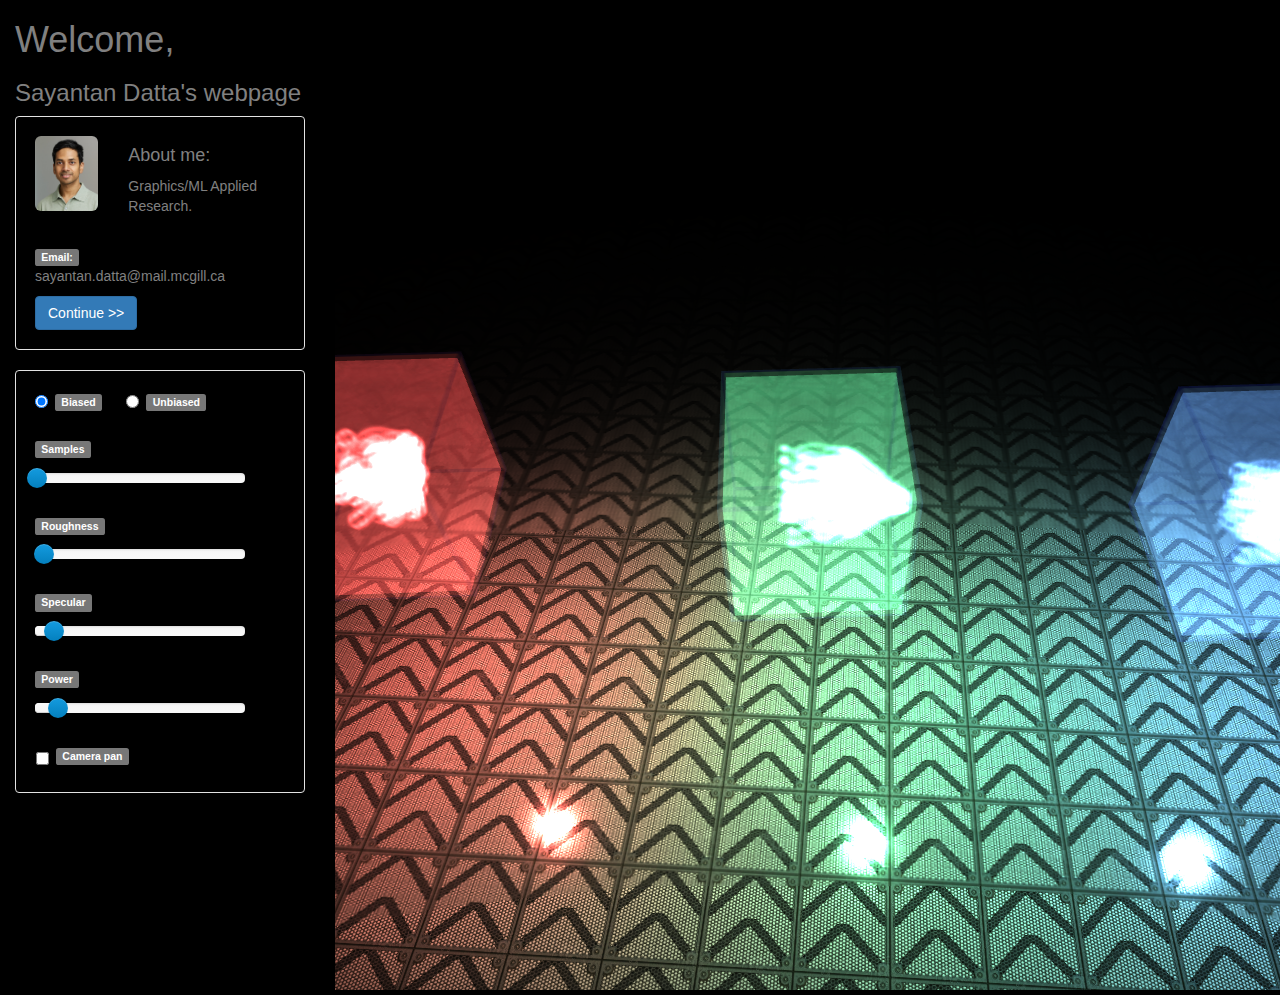
<file: index.html>
<!DOCTYPE html>
<html lang="en">

<head>
    <title>Welcome &mdash; Sayantan Datta</title>
    <meta charset="utf-8">
    <meta name="viewport" content="width=device-width, initial-scale=1, shrink-to-fit=no">

    <link rel="stylesheet" href="https://maxcdn.bootstrapcdn.com/bootstrap/3.3.7/css/bootstrap.min.css">
    <script src="https://ajax.googleapis.com/ajax/libs/jquery/3.2.1/jquery.min.js"></script>
    <script src="https://maxcdn.bootstrapcdn.com/bootstrap/3.3.7/js/bootstrap.min.js"></script>

    <link rel="stylesheet" href="css/bootstrap-slider.min.css">
    <script type="text/javascript" src="js/frontend/bootstrap-slider.min.js"></script>

    <script type="text/javascript" src="js/webgl/gl-matrix-new.js"></script>
    <script type="text/javascript" src="js/webgl/webgl-utils.js"></script>
    <script type="text/javascript" src="js/webgl/main.js"></script>
    
    <script type="text/javascript">
        function getSamples() {
            miscBuffer[22] = $("#samplesSlider").slider('getValue');
            console.log(miscBuffer[22]);
        }

        function getRoughness() {
            miscBuffer[19] = $("#roughnessSlider").slider('getValue');
            console.log(miscBuffer[19]);
        }

        function getSpecular() {
            miscBuffer[20] = $("#specularSlider").slider('getValue');
            console.log(miscBuffer[20]);
        }

        function getPower() {
            miscBuffer[18] = $("#powerSlider").slider('getValue');
            console.log(miscBuffer[18]);
        }

        function getScheme() {
            miscBuffer[23] = $("#scheme").is(':checked') ? 1.0 : 0.0;
            console.log(miscBuffer[23]);
        }

        function getCameraPan() {
            cameraPan = $("#cameraPan").is(':checked');
            console.log(cameraPan);
        }
           
        $(document).ready(function () {
            $('#samplesSlider').slider({
                formatter: function (value) {
                    return value;
                }
            });

            $('#roughnessSlider').slider({
                formatter: function (value) {
                    return value;
                }
            });

            $('#specularSlider').slider({
                formatter: function (value) {
                    return value;
                }
            });

            $('#powerSlider').slider({
                formatter: function (value) {
                    return value;
                }
            });

            getSamples();
            getRoughness();
            getSpecular();
            getPower();
            getScheme();
        });
        
    </script>
</head>

<body onload="webGLStart();">
    <div class="container-fluid" style="background-color:black;">
        <div class="row">
            <div class="col-sm-3">
                <h1 style="color:grey">Welcome,</h1>
                <h3 style="color:grey">Sayantan Datta's webpage</h3>
                <div class="well" style="background-color:black;">
                    <div class="row">
                        <div class="col-sm-4"><img src="logos/self.jpg"  class="img-rounded img-responsive" width="150px" height="200px"></div>
                        <div class="col-sm-8">
                            <h4 style="color:grey">About me:</h4>
                            <p style="color:grey">Graphics/ML Applied Research.</p>
                        </div>
                    </div>
                    </br>
                    <span class="label label-default" style="margin-right:0.5em">Email:</span>
                    <p style="color:grey">sayantan.datta@mail.mcgill.ca</p>
                    <button type="button" onclick="location.href = 'menu2.html';" class="btn btn-primary img-responsive">Continue  >></button>
                </div>
               
                <div class="well" style="background-color:black;">
                    <label class="radio-inline"><input id="scheme" type="radio" name="optradio" checked onclick="getScheme()"><span class="label label-default" style="margin-right:1em">Biased</span></label>
                    <label class="radio-inline"><input type="radio" name="optradio" onclick="getScheme()"><span class="label label-default" style="margin-right:1em">Unbiased</span></label>
                    
                    </br></br>
                    <h5 style="color:white;"><span class="label label-default">Samples</span></h5>
                    <input id="samplesSlider" data-slider-id='ex1Slider' type="text " data-slider-min="1" data-slider-max="100" data-slider-step="1" data-slider-value="2" onchange="getSamples()"/>
                
                    </br></br>
                    <h5 style="color:white;"><span class="label label-default">Roughness</span></h5>
                    <input id="roughnessSlider" data-slider-id="ex1Slider" type="text" data-slider-min="0.01" data-slider-max="0.25" data-slider-step="0.01" data-slider-value="0.02" onchange="getRoughness()"/>

                    </br></br>
                    <h5 style="color:white;"><span class="label label-default">Specular</span></h5>
                    <input id="specularSlider" data-slider-id="ex1Slider" type="text" data-slider-min="0.01" data-slider-max="1.0" data-slider-step="0.01" data-slider-value="0.1" onchange="getSpecular()"/>
                
                    </br></br>
                    <h5 style="color:white;"><span class="label label-default">Power</span></h5>
                    <input id="powerSlider" data-slider-id="ex1Slider" type="text" data-slider-min="0.01" data-slider-max="1.0" data-slider-step="0.01" data-slider-value="0.12" onchange="getPower()"/>

                    </br></br>    
                    <label class="checkbox" style="margin-left:1.5em"><input id="cameraPan" type="checkbox" onclick="getCameraPan()" /> <h5 style="color:white;"><span class="label label-default">Camera pan</span></h5> </label>
                </div>
                            
            </div>
            <div class="col-sm-9">
                <canvas id="canvas-001"></canvas>
            </div>
        </div>
    </div>
   
</body>

</html>
</file>
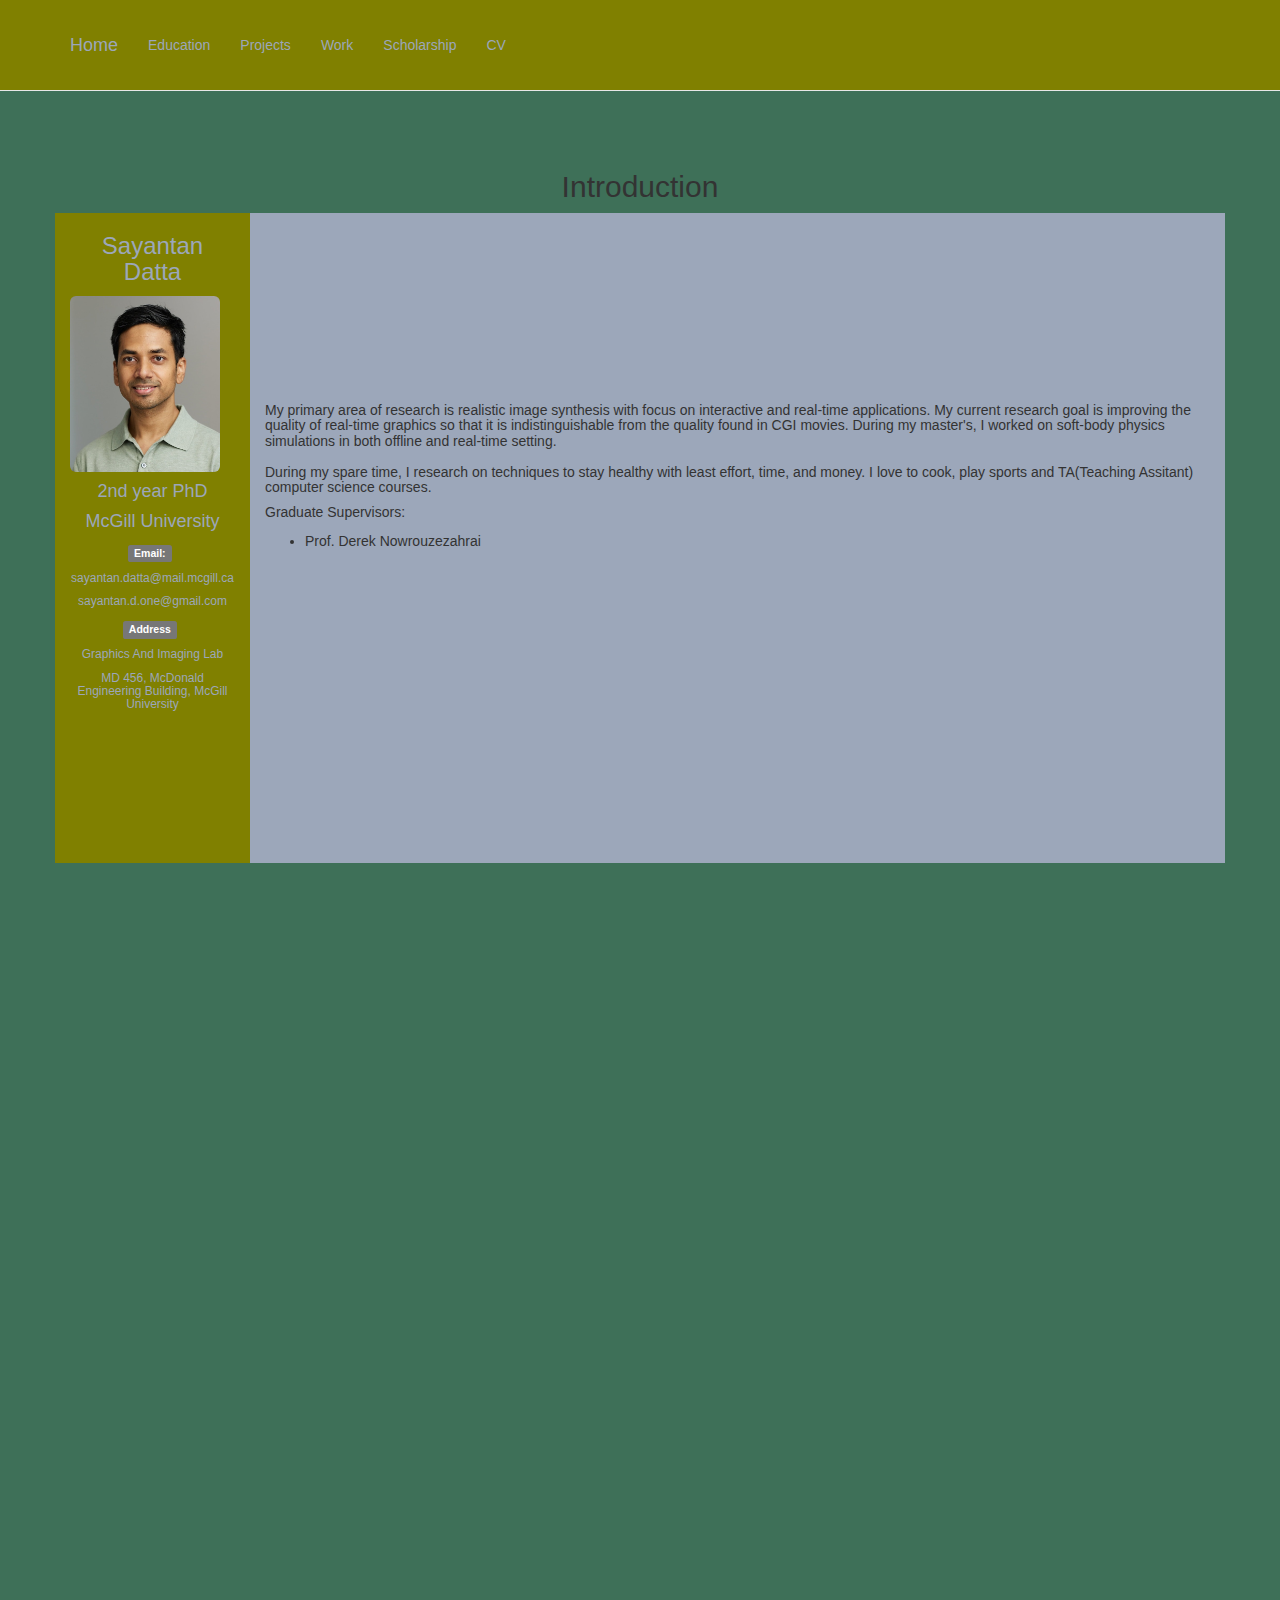
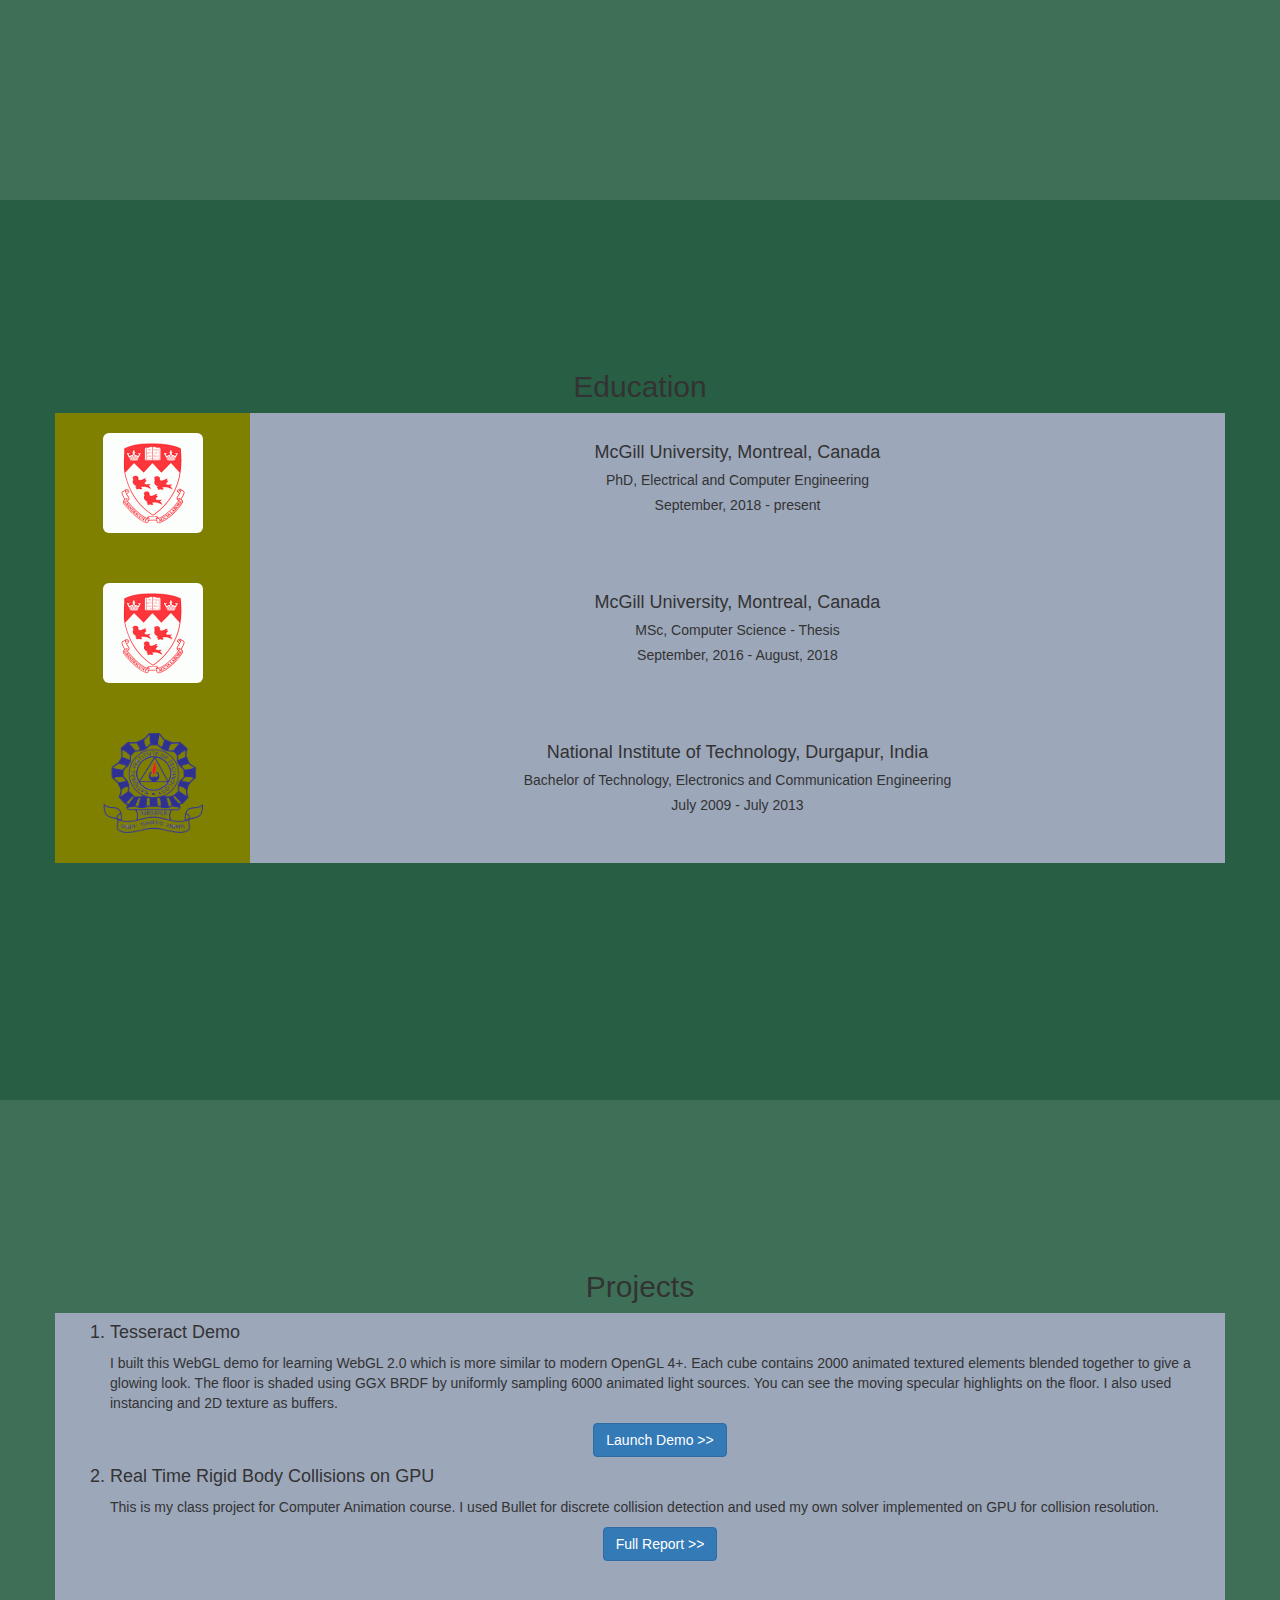
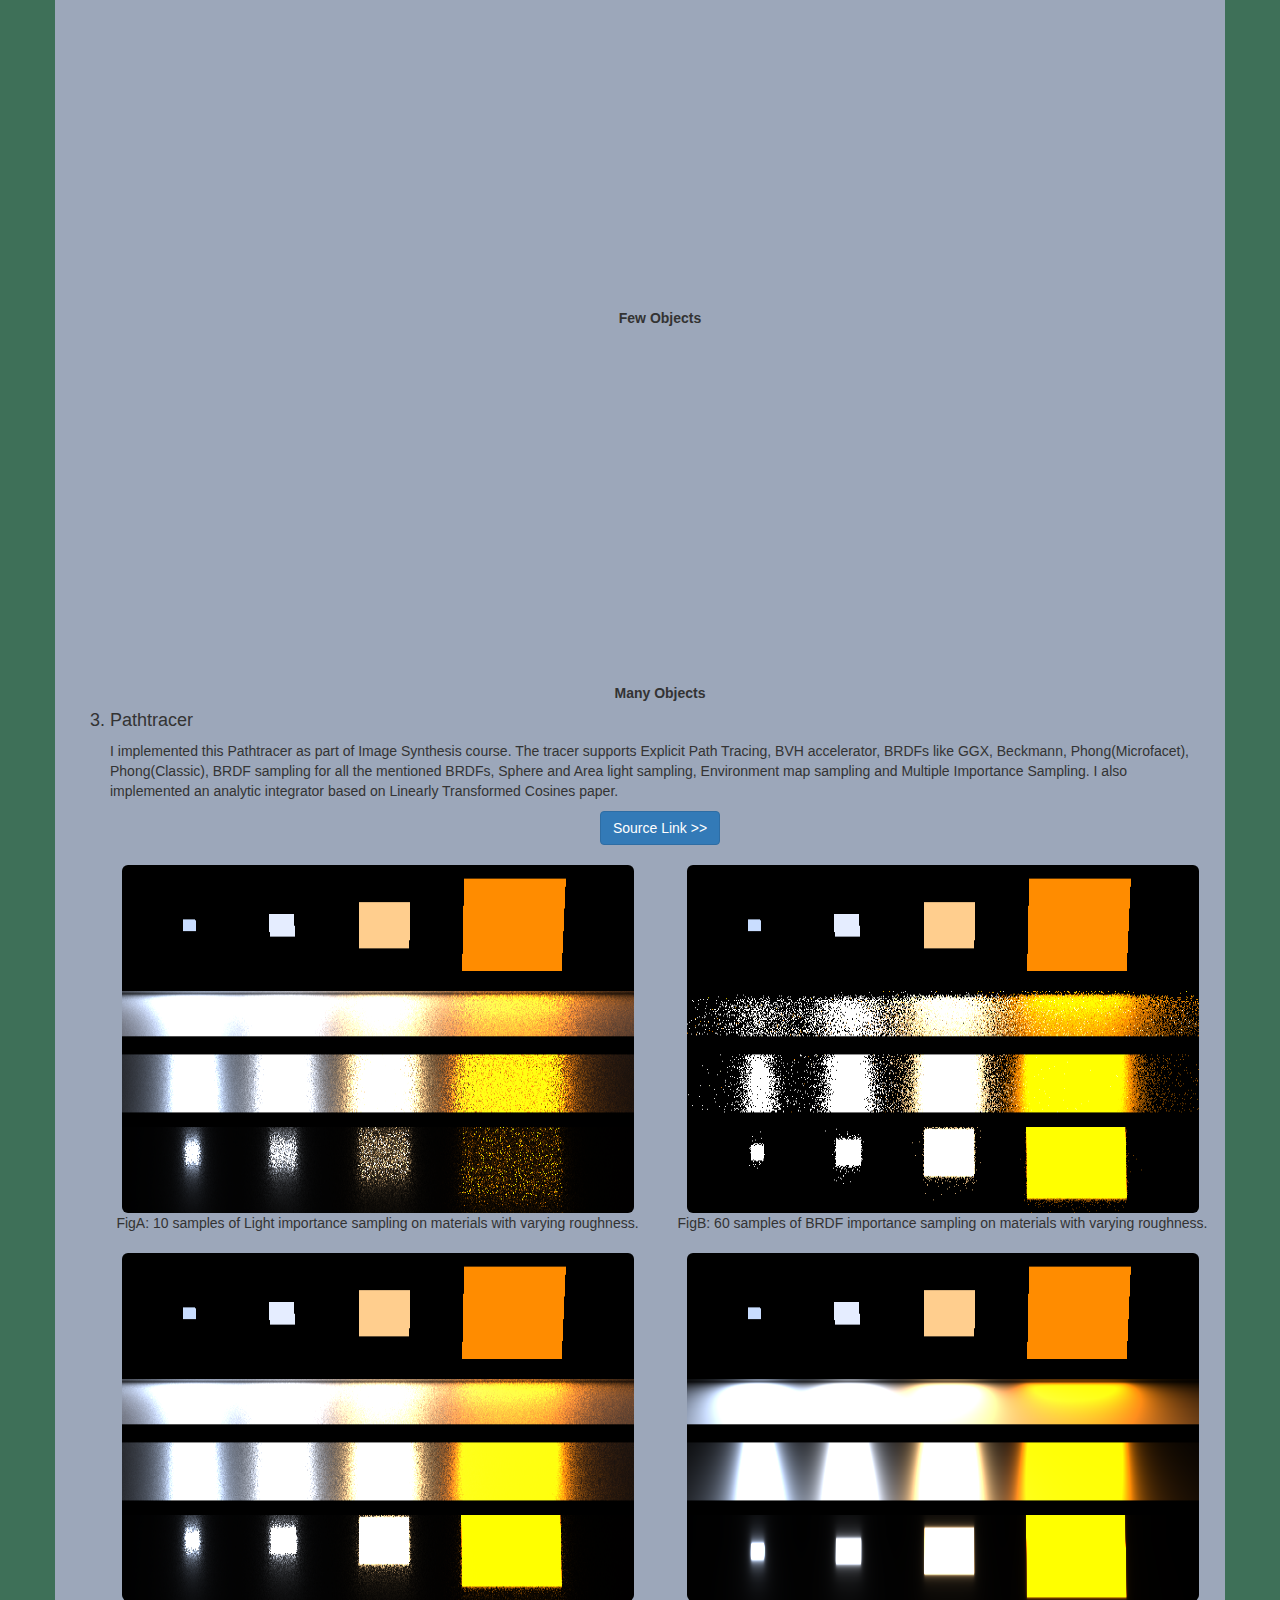
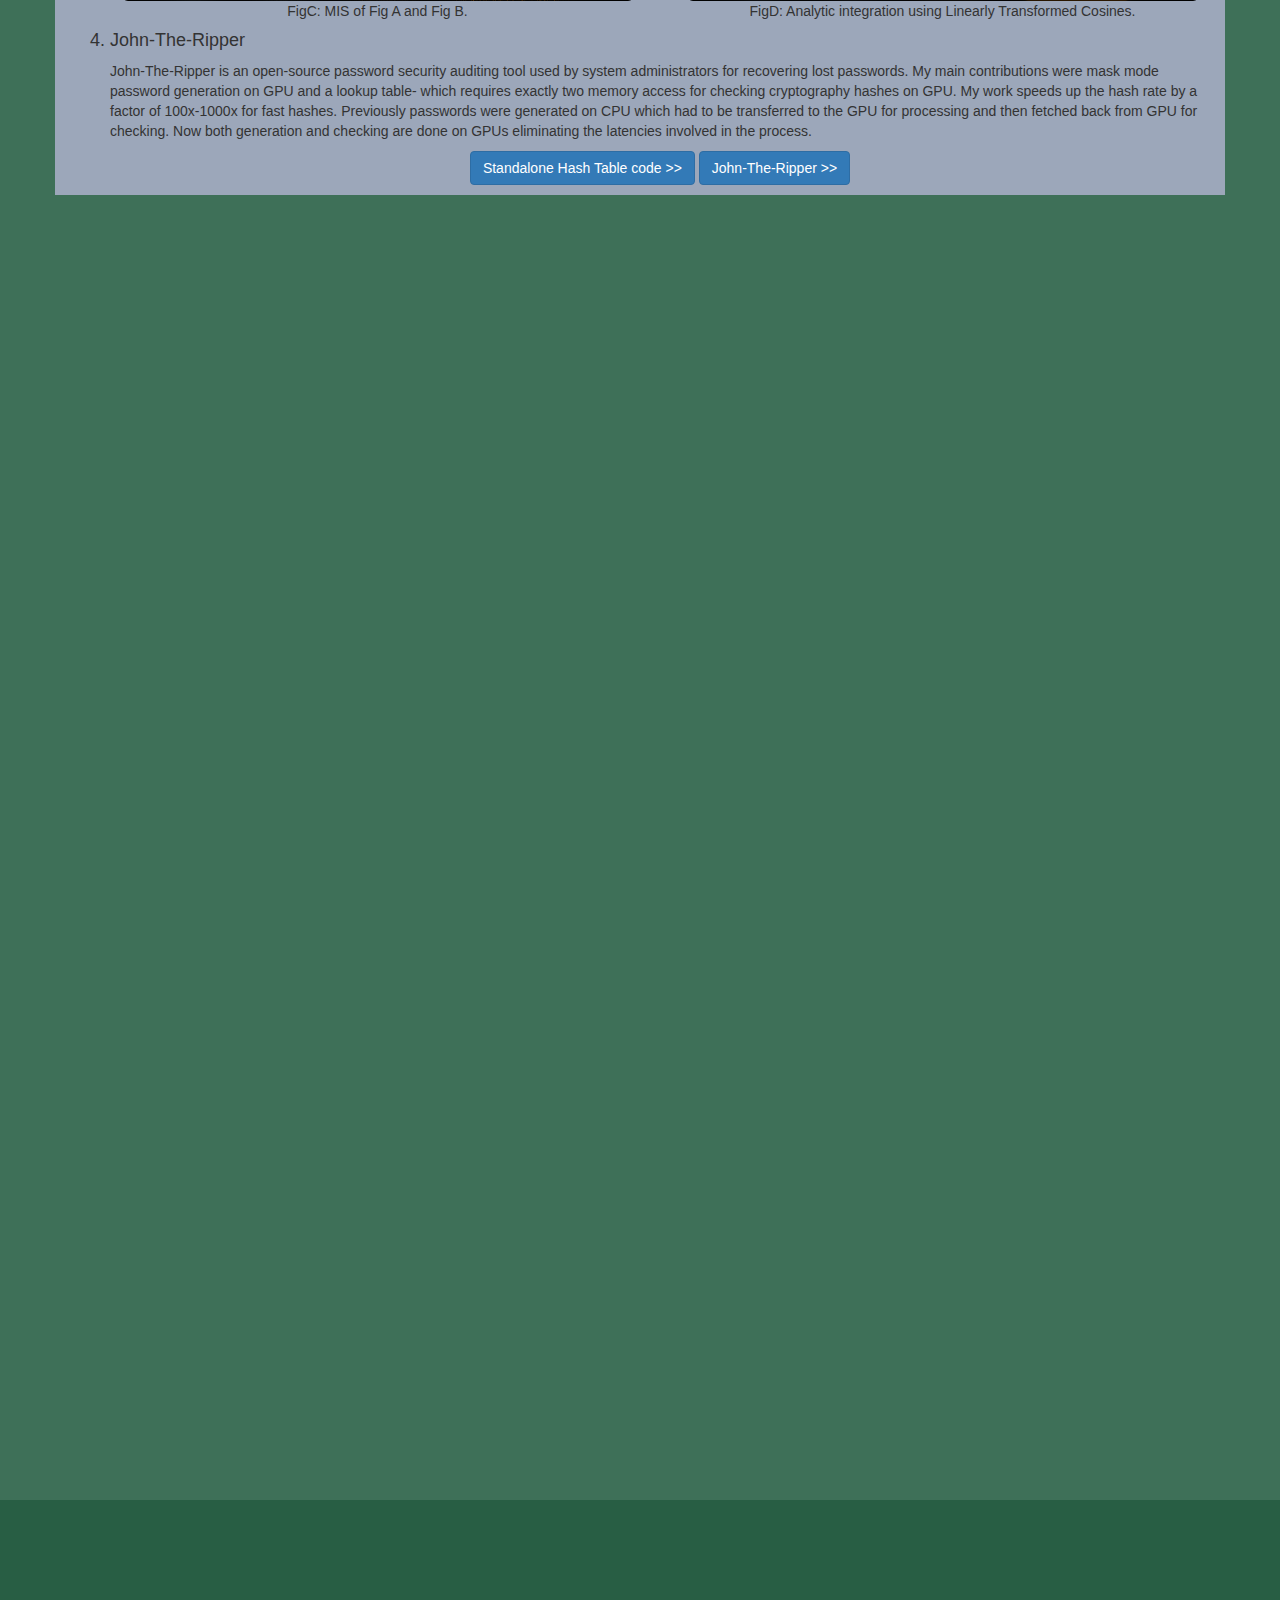
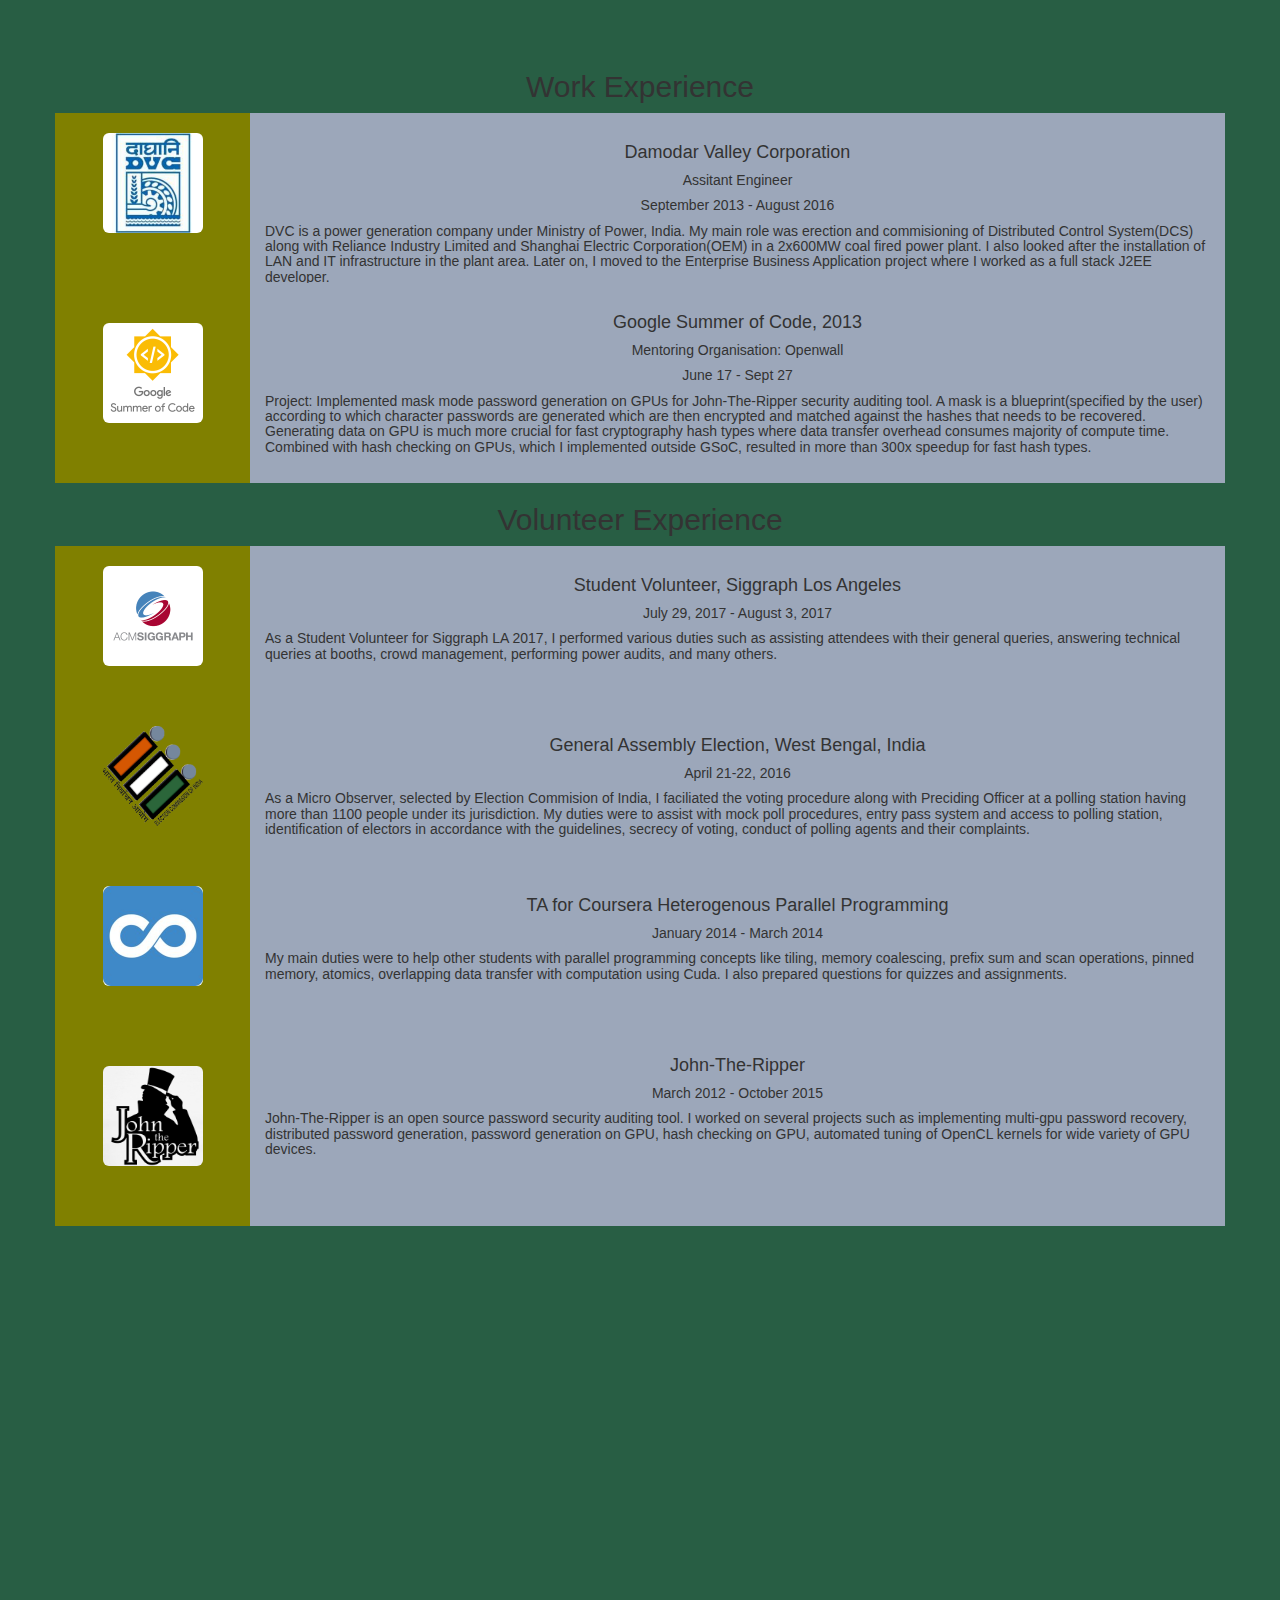
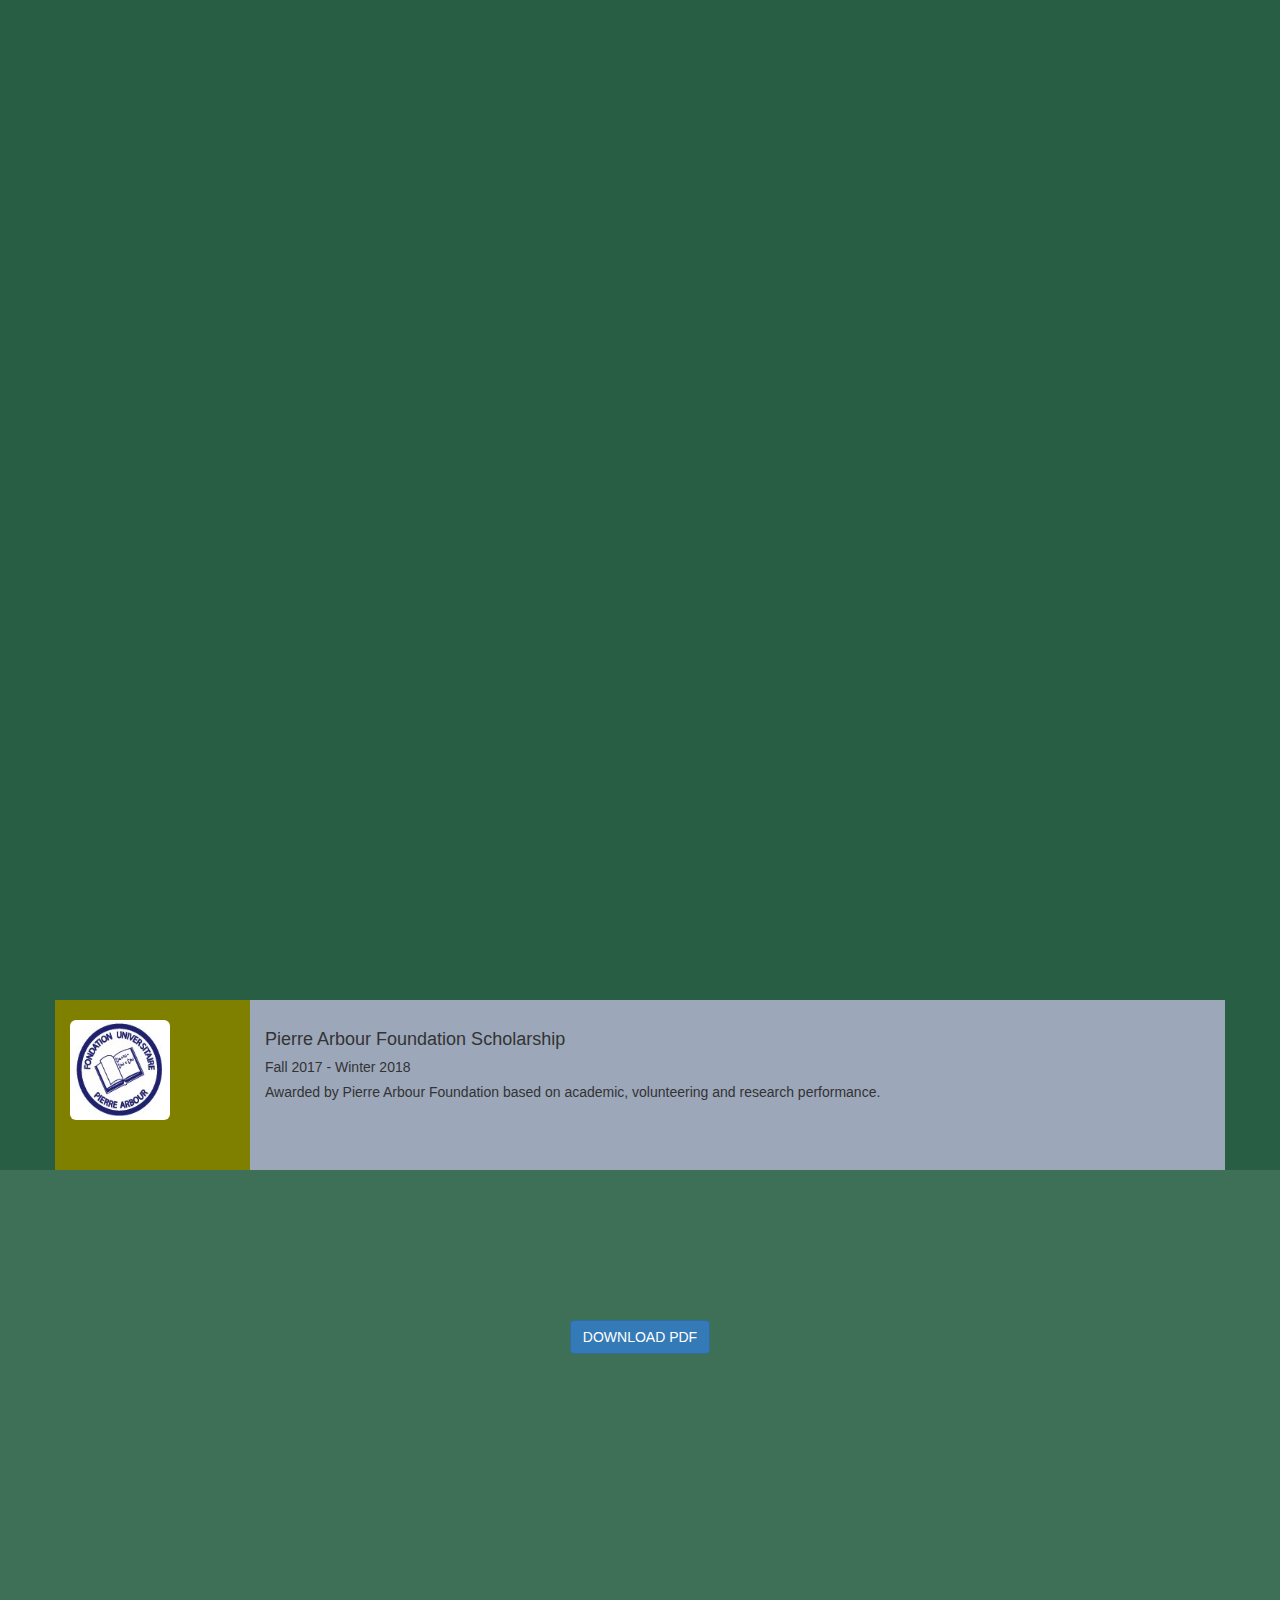
<file: menu.html>
<!DOCTYPE html>
<html lang="en">

<head>

    <meta charset="utf-8">
    <meta http-equiv="X-UA-Compatible" content="IE=edge">
    <meta name="viewport" content="width=device-width, initial-scale=1">
    <meta name="description" content="Personal Webpage">
    <meta name="author" content="Sayantan Datta">

    <title>Menu Page - Sayantan Datta</title>

    <!-- Bootstrap Core CSS -->
    <link rel="stylesheet" href="https://maxcdn.bootstrapcdn.com/bootstrap/3.3.7/css/bootstrap.min.css">

    <!-- Custom CSS -->
    <link href="css/scrolling-nav.css" rel="stylesheet">

    <!-- HTML5 Shim and Respond.js IE8 support of HTML5 elements and media queries -->
    <!-- WARNING: Respond.js doesn't work if you view the page via file:// -->
    <!--[if lt IE 9]>
        <script src="https://oss.maxcdn.com/libs/html5shiv/3.7.0/html5shiv.js"></script>
        <script src="https://oss.maxcdn.com/libs/respond.js/1.4.2/respond.min.js"></script>
    <![endif]-->

</head>

<!-- The #page-top ID is part of the scrolling feature - the data-spy and data-target are part of the built-in Bootstrap scrollspy function -->

<body id="page-top" data-spy="scroll" data-target=".navbar-fixed-top">

    <!-- Navigation -->
    <nav class="navbar navbar-default navbar-fixed-top" role="navigation" style="background-color:olive;">
        <div class="container">
            <div class="navbar-header page-scroll">
                <button type="button" class="navbar-toggle" data-toggle="collapse" data-target=".navbar-ex1-collapse">
                    <span class="sr-only">Toggle navigation</span>
                    <span class="icon-bar"></span>
                    <span class="icon-bar"></span>
                    <span class="icon-bar"></span>
                </button>
                <a class="navbar-brand page-scroll" href="#page-top" style="color:#9ca7ba;">Home</a>
            </div>

            <!-- Collect the nav links, forms, and other content for toggling -->
            <div class="collapse navbar-collapse navbar-ex1-collapse">
                <ul class="nav navbar-nav">
                    <!-- Hidden li included to remove active class from about link when scrolled up past about section -->
                    <li class="hidden">
                        <a class="page-scroll" href="#page-top"></a>
                    </li>
                    <li>
                        <a class="page-scroll" href="#education" style="color:#9ca7ba;">Education</a>
                    </li>
                    <li>
                        <a class="page-scroll" href="#projects" style="color:#9ca7ba;">Projects</a>
                    </li>
                    <li>
                        <a class="page-scroll" href="#work" style="color:#9ca7ba;">Work</a>
                    </li>
                    <li>
                        <a class="page-scroll" href="#scholarship" style="color:#9ca7ba;">Scholarship</a>
                    </li>
                    <li>
                        <a class="page-scroll" href="#cv" style="color:#9ca7ba;">CV</a>
                    </li>
                </ul>
            </div>
            <!-- /.navbar-collapse -->
        </div>
        <!-- /.container -->
    </nav>

    <!-- Intro Section -->
    <section id="intro" class="intro-section" style="background-color: #3e7058;">
        <div class="container">
            <h2>Introduction</h2>
            <div class="row">
                <div class="col-sm-2" style="background-color:olive; height:650px;">
                   <h3 style="color:#9ca7ba">Sayantan Datta</h3> 
                   <img src="logos/self.jpg"  class="img-rounded img-responsive" width="150px" height="200px">
                   <h4 style="color:#9ca7ba">2nd year PhD</h4>
                   <h4 style="color:#9ca7ba">McGill University</h4>
                    <span class="label label-default" style="margin-right:0.5em">Email:</span>
                    <h6 style="color:#9ca7ba">sayantan.datta@mail.mcgill.ca</h6>
                    <h6 style="color:#9ca7ba">sayantan.d.one@gmail.com</h6>
                    <span class="label label-default" style="margin-right:0.5em">Address</span>
                    <h6 style="color:#9ca7ba">Graphics And Imaging Lab</h6>
                    <h6 style="color:#9ca7ba">MD 456, McDonald Engineering Building, McGill University</h6>
                </div>
                <div class="col-sm-10" style="background-color:#9ca7ba; height:650px;">
                    </br></br></br></br></br></br></br></br></br>
                    <h5 align="left">  
                        My primary area of research is realistic image synthesis with focus on interactive and real-time applications. My current research goal is improving the quality of real-time graphics so that it is indistinguishable from the quality found in CGI movies. During my master's, I worked on soft-body physics simulations in both offline and real-time setting. 
                        </br></br>
                        During my spare time, I research on techniques to stay healthy with least effort, time, and money. I love to cook, play sports and TA(Teaching Assitant) computer science courses.
                    </h5>
                    <!--
                    </br>
                    <h5 align="left">My current research:</h5>
                    <ul align="left">
                        <li><h5 align="left">My research interest involves adapting various offline rendering techniques for real time use. While current generation GPUs have hardware ray tracing capabilities, they are not merely powerful enough for bringing offline quality to real time case.
                        </h5></li>
                        <li align="left"><h5 align="left">We are exploring the effects of analytic and non-analytic integrators as control variate with the aim of reducing variance 
                            and improving convergence in path tracing and global illumination.</h5></li>
                    </ul>
                    </br>
                    <h5 align="left">My other interests are:</h5>
                    <ul align="left">
                        <li><h5 align="left">Exploring Deep Learning and Reinforcement Learning methods for noise/variance reduction in path tracing.</h5></li>
                        <li><h5 align="left">GPU programming and shader development.</h5></li>
                    </ul>
                   </br>
                    <h5 align="left">Skills:</h5>
                    <ul align="left">
                        <li><h5 align="left">Languages and APIs(Arranged in decreasing level of confidence): C, C++, OpenCL, Java, OpenGL/WebGL, Python, Cuda, JavaScript, Vulkan, Bash</h5></li>
                        <li><h5 align="left">Software and libraries: Matlab, Bullet SDK, Ogre 3D, Latex, Git</h5></li>
                    </ul>
                    </br>
                    -->
                    <h5 align="left">Graduate Supervisors:</h5>
                    <ul align="left">
                        <li><h5 align="left">Prof. Derek Nowrouzezahrai</h5></li>
                    </ul>    
                </div>
            </div>
        </div>
    </section>

    <!-- About Section -->
    <section id="education" class="education-section" style="background-color: #285e44;">
        <div class="container">
            <h2>Education</h2>
            <div class="row">
				<div class="col-sm-2" style="background-color:olive; height:150px;">
                    </br>
					<img src="logos/mcgilllogo.gif"  class="img-rounded" height="100px" width="100px"/>
                </div>
                <div class="col-sm-10" style="background-color:#9ca7ba; height:150px">
					</br>
					<h4>McGill University, Montreal, Canada</h4>
					<h5>PhD, Electrical and Computer Engineering</h5>
					<h5>September, 2018 - present</h5>
                    <!--<h5>Present GPA: 4.0/4.0</h5>-->
                </div>
            </div>
			<div class="row">
				<div class="col-sm-2" style="background-color:olive; height:150px;">
                    </br>
					<img src="logos/mcgilllogo.gif"  class="img-rounded" height="100px" width="100px"/>
                </div>
                <div class="col-sm-10" style="background-color:#9ca7ba; height:150px">
					</br>
					<h4>McGill University, Montreal, Canada</h4>
					<h5>MSc, Computer Science - Thesis</h5>
					<h5>September, 2016 - August, 2018</h5>
                    <!--<h5>Present GPA: 4.0/4.0</h5>-->
                </div>
            </div>
            <div class="row">
				<div class="col-sm-2" style="background-color:olive; height:150px;">
                    </br>
					<img src="logos/nitdlogo.png"  class="img-rounded" height="100px" width="100px"/>
                </div>
                <div class="col-sm-10" style="background-color:#9ca7ba; height:150px">
					</br>
					<h4>National Institute of Technology, Durgapur, India</h4>
					<h5>Bachelor of Technology, Electronics and Communication Engineering</h5>
					<h5>July 2009 - July 2013</h5>
                    <!--<h5>GPA: 8.91/10</h5>-->
                </div>
            </div>
        </div>
    </section>

    <!-- Projects Section -->
    <section id="projects" class="projects-section" style="background-color: #3e7058;">
        <div class="container">
			<h2>Projects</h2>
            <div class="row">
                <div class="col-sm-12" style="background-color:#9ca7ba;">
                    <ol>
                        <h4 align="left"><li>Tesseract Demo</li></h4>
                        <p  align="left">I built this WebGL demo for learning WebGL 2.0 which is more similar to modern OpenGL 4+. Each cube contains 2000 animated textured elements blended together to give a glowing look. The 
                        floor is shaded using GGX BRDF by uniformly sampling 6000 animated light sources. You can see the moving specular highlights on the floor. I also used instancing and 2D texture as buffers.</p>
                        <button type="button" onclick="location.href = 'index.html';" target="_blank" class="btn btn-primary img-responsive">Launch Demo  >></button>

                        <h4 align="left"><li>Real Time Rigid Body Collisions on GPU</li></h4>
                        <p  align="left">This is my class project for Computer Animation course. I used Bullet for discrete collision detection and used my own solver implemented on GPU for collision resolution.</p>
                        <button type="button" onclick="location.href = 'https://github.com/Sayantan2048/Tango.git';" target="_blank" class="btn btn-primary img-responsive">Full Report  >></button>
                        <div>
                            </br>
                            <iframe width="560" height="315" src="https://www.youtube.com/embed/e5cPB-T38BQ" frameborder="0" allowfullscreen></iframe>
                            <h5> <b>Few Objects</b></h5>
                        </div>
                        <div>
                            </br>
                            <iframe width="560" height="315" src="https://www.youtube.com/embed/Q7vJLqXqCxM" frameborder="0" allowfullscreen></iframe>
                            <h5> <b>Many Objects</b></h5>
                        </div>

                        <h4 align="left"><li>Pathtracer </li></h4>
                        <p  align="left">I implemented this Pathtracer as part of Image Synthesis course. The tracer supports Explicit Path Tracing, BVH accelerator, BRDFs like GGX, Beckmann, Phong(Microfacet),
                            Phong(Classic), BRDF sampling for all the mentioned BRDFs, Sphere and Area light sampling, Environment map sampling and Multiple Importance Sampling. I also implemented an analytic integrator based
                            on Linearly Transformed Cosines paper.
                        </p>
                        <button type="button" onclick="location.href = 'https://github.com/Sayantan2048/ChakumRender.git';" target="_blank" class="btn btn-primary img-responsive">Source Link  >></button>
                        <div class="row">
                            <div class="col-sm-6">
                                </br>
                                <figure>
                                    <img src="logos/image_10surface.png"  class="img-rounded" height="348px" width="512px"/>
                                    <figcaption>FigA: 10 samples of Light importance sampling on materials with varying roughness. </figcaption>
                                </figure>
                            </div>
                            <div class="col-sm-6">
                                </br>
                                <figure>
                                    <img src="logos/image_60brdf.png"  class="img-rounded" height="348px" width="512px"/>
                                    <figcaption>FigB: 60 samples of BRDF importance sampling on materials with varying roughness. </figcaption>
                                </figure>   
                            </div>
                        </div>
                        <div class="row">
                            <div class="col-sm-6">
                                </br>
                                <figure>
                                    <img src="logos/image_MIS_60Brdf_10Surf.png"  class="img-rounded" height="348px" width="512px"/>
                                    <figcaption>FigC: MIS of Fig A and Fig B.</figcaption>
                                </figure>
                            </div>
                            <div class="col-sm-6">
                                </br>
                                <figure>
                                    <img src="logos/image_analyticImage.png"  class="img-rounded" height="348px" width="512px"/>
                                    <figcaption>FigD: Analytic integration using Linearly Transformed Cosines. </figcaption>
                                </figure>    
                            </div>
                        </div>

                        <h4 align="left"><li>John-The-Ripper</li></h4>
                        <p  align="left">John-The-Ripper is an open-source password security auditing tool used by system administrators for recovering lost passwords. My main contributions were mask mode password generation 
                            on GPU and a lookup table- which requires exactly two memory access for checking cryptography hashes on GPU. My work speeds up the hash rate by a factor of 100x-1000x for fast hashes. Previously passwords 
                            were generated on CPU which had to be transferred to the GPU for processing and then fetched back from GPU for checking. Now both generation and checking are done on GPUs eliminating the latencies involved in
                            the process.
                        </p>
                        <p>
                            <button type="button" onclick="location.href = 'https://github.com/Sayantan2048/perfect_hash_table.git';" target="_blank" class="btn btn-primary img-responsive">Standalone Hash Table code >></button>
                            <button type="button" onclick="location.href = 'https://github.com/magnumripper/JohnTheRipper.git';" target="_blank" class="btn btn-primary img-responsive">John-The-Ripper >></button>
                        </p>      
                    </ol>
                </div>
            </div>
        </div>
    </section>

    <!-- Work Section -->
    <section id="work" class="work-section"  style="background-color: #285e44;">
        <div class="container">
            <h2>Work Experience</h2>
			<div class="row">
				<div class="col-sm-2" style="background-color:olive; height:170px;">
                    </br>
					<img src="logos/DVC.png"  class="img-rounded" height="100px" width="100px"/>
                </div>
                <div class="col-sm-10" style="background-color:#9ca7ba; height:170px">
					</br>
					<h4>Damodar Valley Corporation</h4>
					<h5>Assitant Engineer</h5>
					<h5>September 2013 - August 2016</h5>
                    <h5 align="left">DVC is a power generation company under Ministry of Power, India. My main role was erection and commisioning of Distributed Control System(DCS) along with Reliance Industry Limited 
                        and Shanghai Electric Corporation(OEM) in a 2x600MW coal fired power plant. I also looked after the installation of LAN and IT infrastructure in the plant area. Later on, I moved to the Enterprise Business 
                        Application project where I worked as a full stack J2EE developer.      
                    </h5>
                </div>
            </div>
            <div class="row">
				<div class="col-sm-2" style="background-color:olive; height:200px;">
                    </br></br>
					<img src="logos/gsoc.jpg"  class="img-rounded" height="100px" width="100px"/>
                </div>
                <div class="col-sm-10" style="background-color:#9ca7ba; height:200px">
					</br>
					<h4>Google Summer of Code, 2013</h4>
					<h5>Mentoring Organisation: Openwall</h5>
					<h5>June 17 - Sept 27</h5>
                    <h5 align="left">Project: Implemented mask mode password generation on GPUs for John-The-Ripper security auditing tool. A mask is a blueprint(specified by the user) according to which character passwords are generated which are
                        then encrypted and matched against the hashes that needs to be recovered. Generating data on GPU is much more crucial for fast cryptography hash types where data transfer overhead consumes majority of 
                        compute time. Combined with hash checking on GPUs, which I implemented outside GSoC, resulted in more than 300x speedup for fast hash types.   
                    </h5>
                </div>
            </div>

            <h2>Volunteer Experience</h2>
            <div class="row">
				<div class="col-sm-2" style="background-color:olive; height:160px;">
                    </br>
					<img src="logos/siggraph.jpg"  class="img-rounded" height="100px" width="100px"/>
                </div>
                <div class="col-sm-10" style="background-color:#9ca7ba; height:160px">
					</br>
					<h4>Student Volunteer, Siggraph Los Angeles</h4>
					<h5>July 29, 2017 - August 3, 2017</h5>
                    <h5 align="left">As a Student Volunteer for Siggraph LA 2017, I performed various duties such as assisting attendees with their general queries, answering technical queries at booths, crowd management, 
                        performing power audits, and many others.          
                    </h5>
                </div>
            </div>
            <div class="row">
				<div class="col-sm-2" style="background-color:olive; height:160px;">
                    </br>
					<img src="logos/eci.png"  class="img-rounded" height="100px" width="100px"/>
                </div>
                <div class="col-sm-10" style="background-color:#9ca7ba; height:160px">
					</br>
					<h4>General Assembly Election, West Bengal, India</h4>
					<h5>April 21-22, 2016</h5>
                    <h5 align="left">As a Micro Observer, selected by Election Commision of India, I faciliated the voting procedure along with Preciding Officer at a polling station having more than 1100 people under its jurisdiction. 
                    My duties were to assist with mock poll procedures, entry pass system and access to polling station, identification of electors in accordance with the guidelines, secrecy of voting, conduct of polling agents and their complaints.        
                    </h5>
                </div>
            </div>
			<div class="row">
				<div class="col-sm-2" style="background-color:olive; height:160px;">
                    </br>
					<img src="logos/coursera.jpg"  class="img-rounded" height="100px" width="100px"/>
                </div>
                <div class="col-sm-10" style="background-color:#9ca7ba; height:160px">
					</br>
					<h4>TA for Coursera Heterogenous Parallel Programming</h4>
					<h5>January 2014 - March 2014</h5>
                    <h5 align="left">My main duties were to help other students with parallel programming concepts like tiling, memory coalescing, prefix sum and scan operations, pinned memory, atomics, overlapping data transfer with computation using
                        Cuda. I also prepared questions for quizzes and assignments.       
                    </h5>
                </div>
            </div>
            <div class="row">
				<div class="col-sm-2" style="background-color:olive; height:200px;">
                    </br></br>
					<img src="logos/jtr.png"  class="img-rounded" height="100px" width="100px"/>
                </div>
                <div class="col-sm-10" style="background-color:#9ca7ba; height:200px">
					</br>
					<h4>John-The-Ripper</h4>
					<h5>March 2012 - October 2015</h5>
                    <h5 align="left"> John-The-Ripper is an open source password security auditing tool. I worked on several projects such as implementing multi-gpu password recovery, distributed password generation, password 
                    generation on GPU, hash checking on GPU, automated tuning of OpenCL kernels for wide variety of GPU devices.   
                    </h5>
                </div>
            </div>
        </div>
    </section>

    <!-- Sholarship Section -->
    <section id="scholarship" class="scholarship-section"  style="background-color: #285e44;">
        <div class="container">
            <div class="row">
				<div class="col-sm-2" style="background-color:olive; height:170px;">
                    </br>
					<img src="logos/pArbourScholarship.jpg"  class="img-rounded" height="100px" width="100px"/>
                </div>
                <div class="col-sm-10" style="background-color:#9ca7ba; height:170px">
					</br>
					<h4>Pierre Arbour Foundation Scholarship</h4>
					<h5>Fall 2017 - Winter 2018</h5>
                    <h5 align="left">Awarded by Pierre Arbour Foundation based on academic, volunteering and research performance.     
                    </h5>
                </div>
            </div>
        </div>
    </section>

    <!-- Contact Section -->
    <section id="cv" class="cv-section" style="background-color: #3e7058;">
        <div class="container">
            <div class="row">
                <div class="col-lg-12">
                   <a href='resume_sayantan_datta.pdf' class="btn btn-primary img-responsive" download>DOWNLOAD PDF</a></center>
                </div>
            </div>
        </div>
    </section>

    <script src="https://ajax.googleapis.com/ajax/libs/jquery/3.2.1/jquery.min.js"></script>
    <script src="https://maxcdn.bootstrapcdn.com/bootstrap/3.3.7/js/bootstrap.min.js"></script>>

    <!-- Scrolling Nav JavaScript -->
    <script src="js/frontend/jquery.easing.min.js"></script>
    <script src="js/frontend/scrolling-nav.js"></script>

</body>

</html>
</file>
<file: css/scrolling-nav.css>
/*!
 * Start Bootstrap - Scrolling Nav (http://startbootstrap.com/)
 * Copyright 2013-2016 Start Bootstrap
 * Licensed under MIT (https://github.com/BlackrockDigital/startbootstrap/blob/gh-pages/LICENSE)
 */

body {
    width: 100%;
    height: 100%;
}

html {
    width: 100%;
    height: 100%;
}

@media(min-width:767px) {
    .navbar {
        padding: 20px 0;
        -webkit-transition: background .5s ease-in-out,padding .5s ease-in-out;
        -moz-transition: background .5s ease-in-out,padding .5s ease-in-out;
        transition: background .5s ease-in-out,padding .5s ease-in-out;
    }

    .top-nav-collapse {
        padding: 0;
    }
}

/* Demo Sections - You can use these as guides or delete them - the scroller will work with any sort of height, fixed, undefined, or percentage based.
The padding is very important to make sure the scrollspy picks up the right area when scrolled to. Adjust the margin and padding of sections and children 
of those sections to manage the look and feel of the site. */

.intro-section {
    height: 200%;
    padding-top: 150px;
    text-align: center;
    background: #fff;
}

.education-section {
    height: 100%;
    padding-top: 150px;
    text-align: center;
    background: #eee;
}

.projects-section {
    height: 400%;
    padding-top: 150px;
    text-align: center;
    background: #fff;
}

.work-section {
    height: 300%;
    padding-top: 150px;
    text-align: center;
    background: #fff;
}

.cv-section {
    height: 100%;
    padding-top: 150px;
    text-align: center;
    background: #eee;
}
</file>
